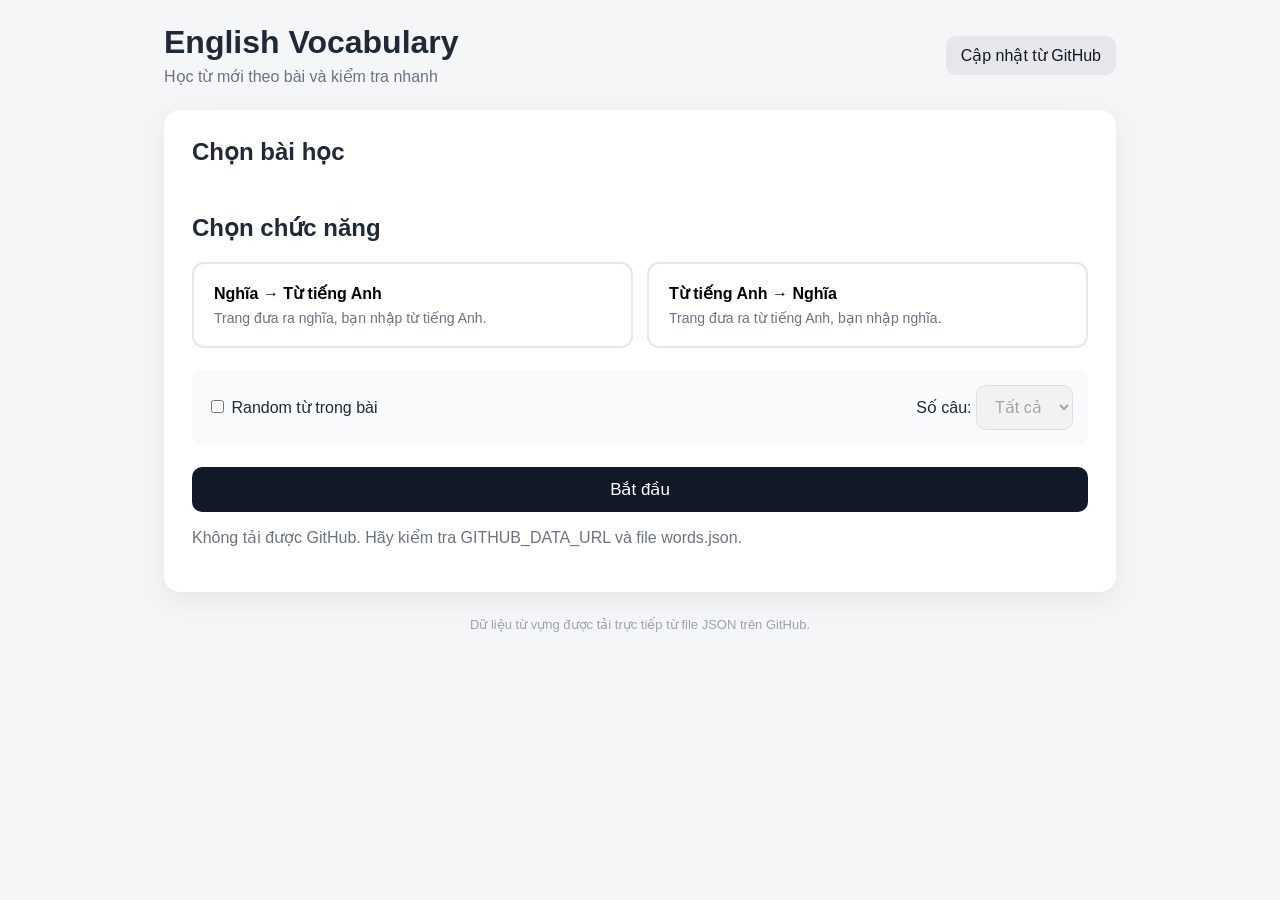
<file: index.html>
<!DOCTYPE html>
<html lang="vi">
<head>
  <meta charset="UTF-8">
  <meta name="viewport" content="width=device-width, initial-scale=1.0">
  <title>English Vocabulary</title>
  <link rel="stylesheet" href="style.css">
</head>
<body>
  <div class="app">
    <header class="topbar">
      <div>
        <h1>English Vocabulary</h1>
        <p>Học từ mới theo bài và kiểm tra nhanh</p>
      </div>
      <button id="reloadBtn" class="secondary">Cập nhật từ GitHub</button>
    </header>

    <main>
      <section id="setup" class="card">
        <h2>Chọn bài học</h2>
        <div id="lessonList" class="lesson-grid"></div>

        <h2 class="mode-title">Chọn chức năng</h2>
        <div class="mode-grid">
          <button class="mode-card" data-mode="meaning-to-word">
            <strong>Nghĩa → Từ tiếng Anh</strong>
            <span>Trang đưa ra nghĩa, bạn nhập từ tiếng Anh.</span>
          </button>
          <button class="mode-card" data-mode="word-to-meaning">
            <strong>Từ tiếng Anh → Nghĩa</strong>
            <span>Trang đưa ra từ tiếng Anh, bạn nhập nghĩa.</span>
          </button>
        </div>

        <div class="random-row">
          <label>
            <input type="checkbox" id="randomMode">
            Random từ trong bài
          </label>
          <label>
            Số câu:
            <select id="questionCount" disabled>
              <option value="all" selected>Tất cả</option>
            </select>
          </label>
        </div>

        <button id="startBtn" class="primary start-btn">Bắt đầu</button>
        <p id="status" class="status"></p>
      </section>

      <section id="quiz" class="card hidden">
        <div class="quiz-head">
          <button id="backBtn" class="secondary">← Chọn lại</button>
          <span id="progress"></span>
        </div>

        <div class="question-box">
          <div id="questionType" class="question-type"></div>
          <div id="question" class="question"></div>
        </div>

        <form id="answerForm">
          <input id="answer" autocomplete="off" placeholder="Nhập câu trả lời..." required>
          <button class="primary" type="submit">Kiểm tra</button>
        </form>

        <div id="feedback" class="feedback"></div>
        <button id="nextBtn" class="primary hidden">Câu tiếp theo →</button>
      </section>

      <section id="result" class="card hidden">
        <h2>Hoàn thành!</h2>
        <div id="scoreCircle" class="score-circle"></div>
        <div id="resultText" class="result-text"></div>
        <div class="result-stats">
          <div><span id="correctCount">0</span><small>Đúng</small></div>
          <div><span id="wrongCount">0</span><small>Sai</small></div>
          <div><span id="totalCount">0</span><small>Tổng số</small></div>
        </div>
        <button id="retryBtn" class="primary">Làm lại</button>
      </section>
    </main>

    <footer>
      Dữ liệu từ vựng được tải trực tiếp từ file JSON trên GitHub.
    </footer>
  </div>
  <script src="app.js"></script>
</body>
</html>
</file>
<file: style.css>
* { box-sizing: border-box; }
body {
  margin: 0;
  font-family: Arial, Helvetica, sans-serif;
  background: #f4f6f8;
  color: #1f2937;
}
.app { max-width: 1000px; margin: 0 auto; padding: 24px; }
.topbar {
  display: flex; justify-content: space-between; align-items: center;
  gap: 16px; margin-bottom: 24px;
}
h1 { margin: 0 0 6px; font-size: 32px; }
h2 { margin-top: 0; }
.topbar p { margin: 0; color: #6b7280; }
.card {
  background: white; border-radius: 16px; padding: 28px;
  box-shadow: 0 8px 30px rgba(0,0,0,.07);
}
.lesson-grid {
  display: grid; grid-template-columns: repeat(auto-fit, minmax(180px, 1fr));
  gap: 12px;
}
.lesson {
  border: 2px solid #e5e7eb; background: white; border-radius: 12px;
  padding: 16px; text-align: left; cursor: pointer; transition: .2s;
}
.lesson:hover { border-color: #9ca3af; transform: translateY(-1px); }
.lesson.selected { border-color: #111827; background: #f3f4f6; }
.lesson strong { display: block; font-size: 18px; margin-bottom: 5px; }
.lesson span { color: #6b7280; font-size: 14px; }
.mode-title { margin-top: 28px; }
.mode-grid { display: grid; grid-template-columns: 1fr 1fr; gap: 14px; }
.mode-card {
  padding: 20px; border: 2px solid #e5e7eb; border-radius: 12px;
  background: white; text-align: left; cursor: pointer;
}
.mode-card.selected { border-color: #111827; background: #f3f4f6; }
.mode-card strong, .mode-card span { display:block; }
.mode-card span { margin-top: 7px; color: #6b7280; font-size: 14px; }
.random-row {
  display: flex; justify-content: space-between; align-items: center;
  margin: 22px 0; padding: 15px; background: #f8fafc; border-radius: 10px;
  gap: 12px;
}
select, input {
  font: inherit; border: 1px solid #d1d5db; border-radius: 10px;
  padding: 12px 14px; outline: none;
}
input:focus, select:focus { border-color: #111827; }
button {
  font: inherit; border: 0; border-radius: 10px; cursor: pointer;
}
.primary { background: #111827; color: white; padding: 12px 18px; }
.primary:hover { opacity: .9; }
.secondary { background: #e5e7eb; color: #111827; padding: 10px 15px; }
.start-btn { width: 100%; font-size: 17px; }
.status { color: #6b7280; min-height: 20px; }
.hidden { display: none !important; }
.quiz-head { display:flex; justify-content:space-between; align-items:center; }
.question-box {
  text-align:center; padding: 45px 20px 30px;
}
.question-type { color:#6b7280; margin-bottom:12px; }
.question { font-size: 38px; font-weight: 700; }
#answerForm { display:flex; gap:10px; max-width:650px; margin:0 auto; }
#answer { flex:1; }
.feedback {
  min-height: 70px; margin: 20px auto; max-width:650px;
  border-radius:10px; padding:16px; text-align:center; font-size:18px;
}
.feedback.correct { background:#dcfce7; color:#166534; }
.feedback.wrong { background:#fee2e2; color:#991b1b; }
#nextBtn { display:block; margin: 0 auto; }
.score-circle {
  width:150px; height:150px; border-radius:50%; border:12px solid #111827;
  display:flex; align-items:center; justify-content:center;
  font-size:36px; font-weight:bold; margin:20px auto;
}
.result-text { text-align:center; font-size:18px; margin-bottom:20px; }
.result-stats { display:flex; justify-content:center; gap:50px; margin:20px 0 28px; }
.result-stats div { text-align:center; }
.result-stats span { display:block; font-size:30px; font-weight:bold; }
.result-stats small { color:#6b7280; }
#retryBtn { display:block; margin:auto; }
footer { text-align:center; color:#9ca3af; padding:25px; font-size:13px; }

@media (max-width: 650px) {
  .app { padding: 14px; }
  .topbar { align-items:flex-start; flex-direction:column; }
  .mode-grid { grid-template-columns:1fr; }
  .random-row { flex-direction:column; align-items:flex-start; }
  .question { font-size:30px; }
  #answerForm { flex-direction:column; }
  .result-stats { gap:25px; }
}
</file>
